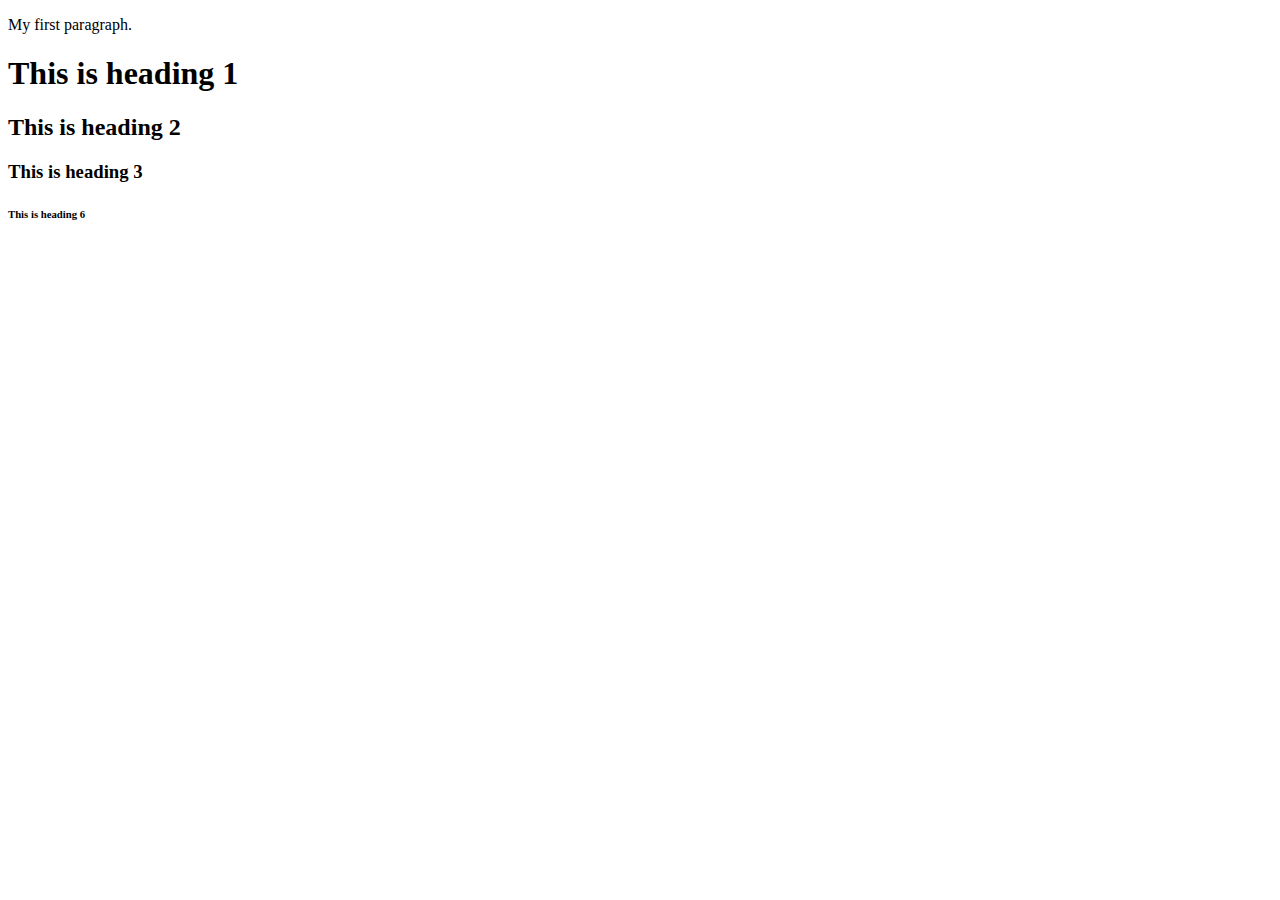
<file: index.html>
<!DOCTYPE html>
<html lang="en" dir="ltr">
  <head>
    <meta charset="utf-8">
    <title>Assignment 2: IT world</title>
  </head>
  <body>
    <p>My first paragraph.</p>
    <h1>This is heading 1</h1>
    <h2>This is heading 2</h2>
    <h3>This is heading 3</h3>
    <h6>This is heading 6</h6>
  
  </body>
</html>
</file>
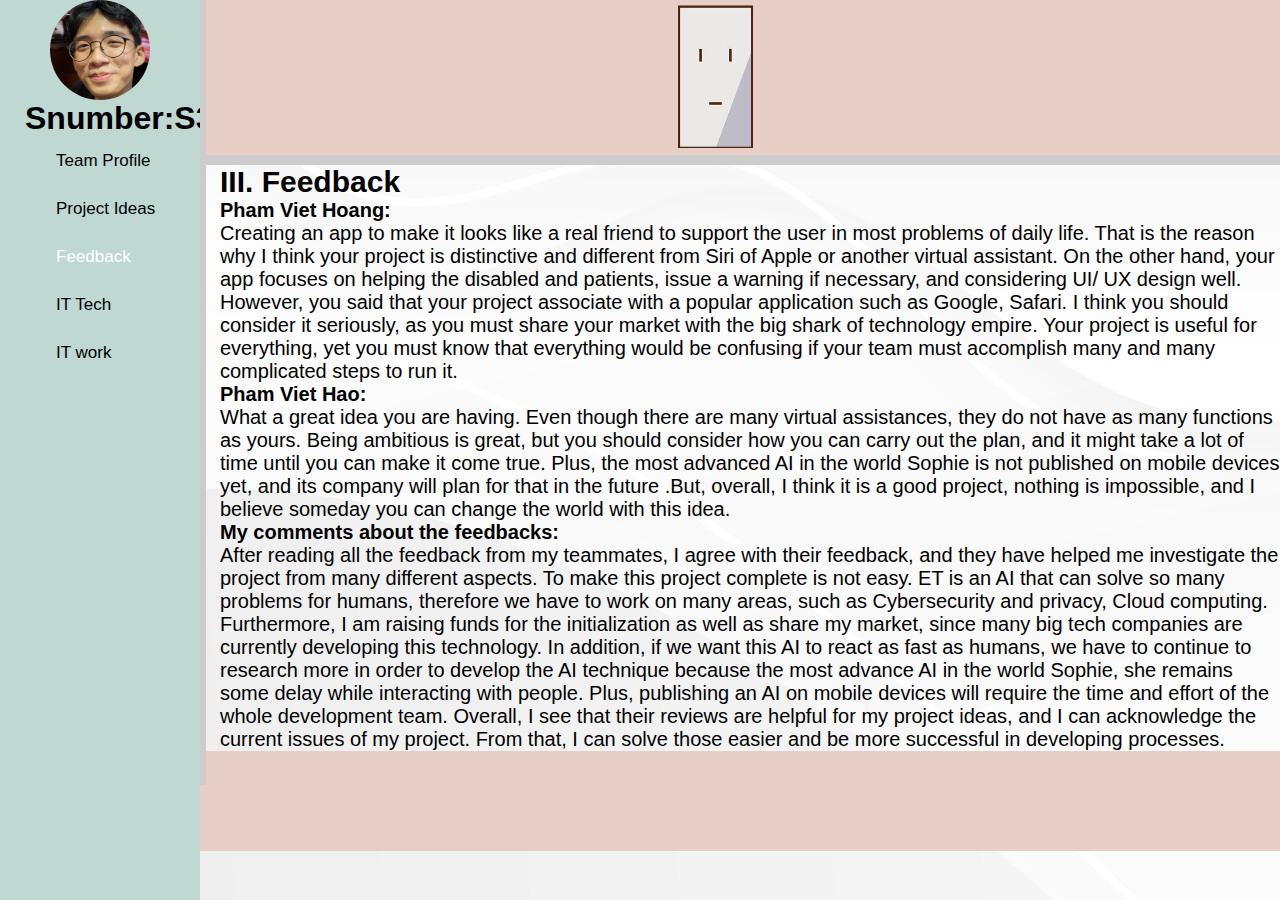
<file: Feedback.html>
<!DOCTYPE html>
<html lang="en" dir="ltr">
<head>
    <meta charset="utf-8">
    <title>Assignment 2: IT world</title>
    <link rel ="stylesheet" href="style.css">
    <link rel ="stylesheet" href="substyle.css">
<span class="vertical3">   </span>
</head>
<header>
    <img class="mochi" src="chara_7_full.png">
</header>
<span>   </span>
<span class="vertical3">   </span>

<body>
        <section>
             <nav>

                 <div>
                     <a href="https://www.facebook.com/dangkhoa6502/">
                     <img class="container" src="my_portrait.jpg"></a>

                <ul class= "first">
                    <h1 class="studentnumber"> Snumber:S3891667 </h1>
                </ul>

                  </div>

                <div class="navigation">
                  <ul>
                  <li> <a href="TeamProfile.html" class="active">Team Profile</a></li>


                  <li><a href="ProjectIdeas.html">Project Ideas</a></li>


                  <li class="active"><a href="Feedback.html">Feedback</a></li>


                  <li><a href="ITTech.html">IT Tech</a></li>


                  <li><a href="ITWork.html">IT work </a></li>
                  </ul>
                  </div>

                  <script src="https://code.jquery.com/jquery-3.3.1.js"></script>
                  <script type="text/javascript">
                      $(document).on("click","ul li",function(){
                        $(this).addClass('active').siblings().removeClass('active')
                      })
                  </script>

                  </nav>




             <div>
                <article >
                  <h1 class="FB">III. Feedback</h1>
                  <h2 class="FB">Pham Viet Hoang:   </h2>
                  <p class="FB">  Creating an app to make it looks like a real friend to support the user in most problems of daily life. That is the reason why I think your project is distinctive and different from Siri of Apple or another virtual assistant. On the other hand, your app focuses on helping the disabled and patients, issue a warning if necessary, and considering UI/ UX design well. However, you said that your project associate with a popular application such as Google, Safari. I think you should consider it seriously, as you must share your market with the big shark of technology empire. Your project is useful for everything, yet you must know that everything would be confusing if your team must accomplish many and many complicated steps to run it.  </p>
                  <h3 class="FB"> Pham Viet Hao:  </h3>
                  <p class="FB">  What a great idea you are having. Even though there are many virtual assistances, they do not have as many functions as yours. Being ambitious is great, but you should consider how you can carry out the plan, and it might take a lot of time until you can make it come true. Plus, the most advanced AI in the world Sophie is not published on mobile devices yet, and its company will plan for that in the future .But, overall, I think it is a good project, nothing is impossible, and I believe someday you can change the world with this idea. </p>
                  <h4 class="FB">  My comments about the feedbacks: </h4>
                  <p class="FB">After reading all the feedback from my teammates, I agree with their feedback, and they have helped me investigate the project from many different aspects. To make this project complete is not easy. ET is an AI that can solve so many problems for humans, therefore we have to work on many areas, such as Cybersecurity and privacy, Cloud computing. Furthermore, I am raising funds for the initialization as well as share my market, since many big tech companies are currently developing this technology. In addition, if we want this AI to react as fast as humans, we have to continue to research more in order to develop the AI technique because the most advance AI in the world Sophie, she remains some delay while interacting with people. Plus, publishing an AI on mobile devices will require the time and effort of the whole development team. Overall, I see that their reviews are helpful for my project ideas, and I can acknowledge the current issues of my project. From that, I can solve those easier and be more successful in developing processes.  </p>
                </article>


              </div>
            </section>




</body>
<footer>

  </footer>
</html>
</file>
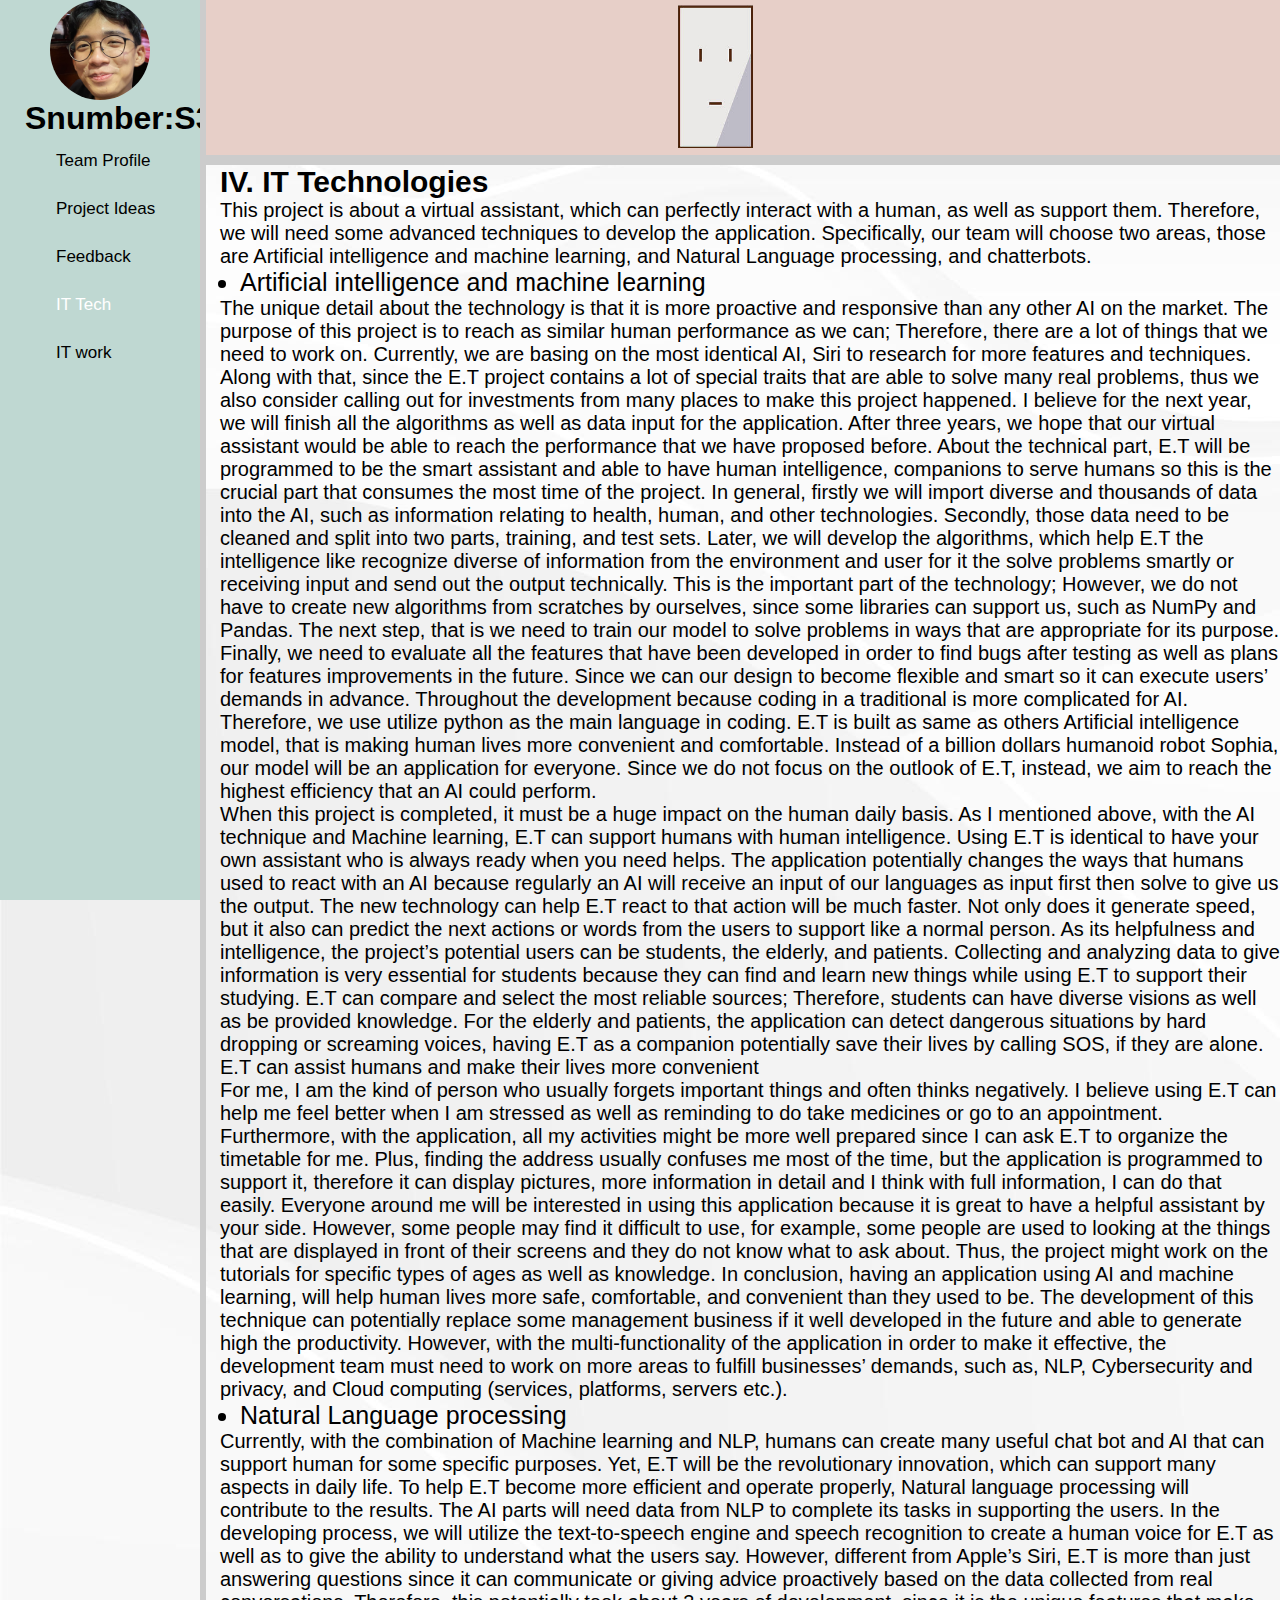
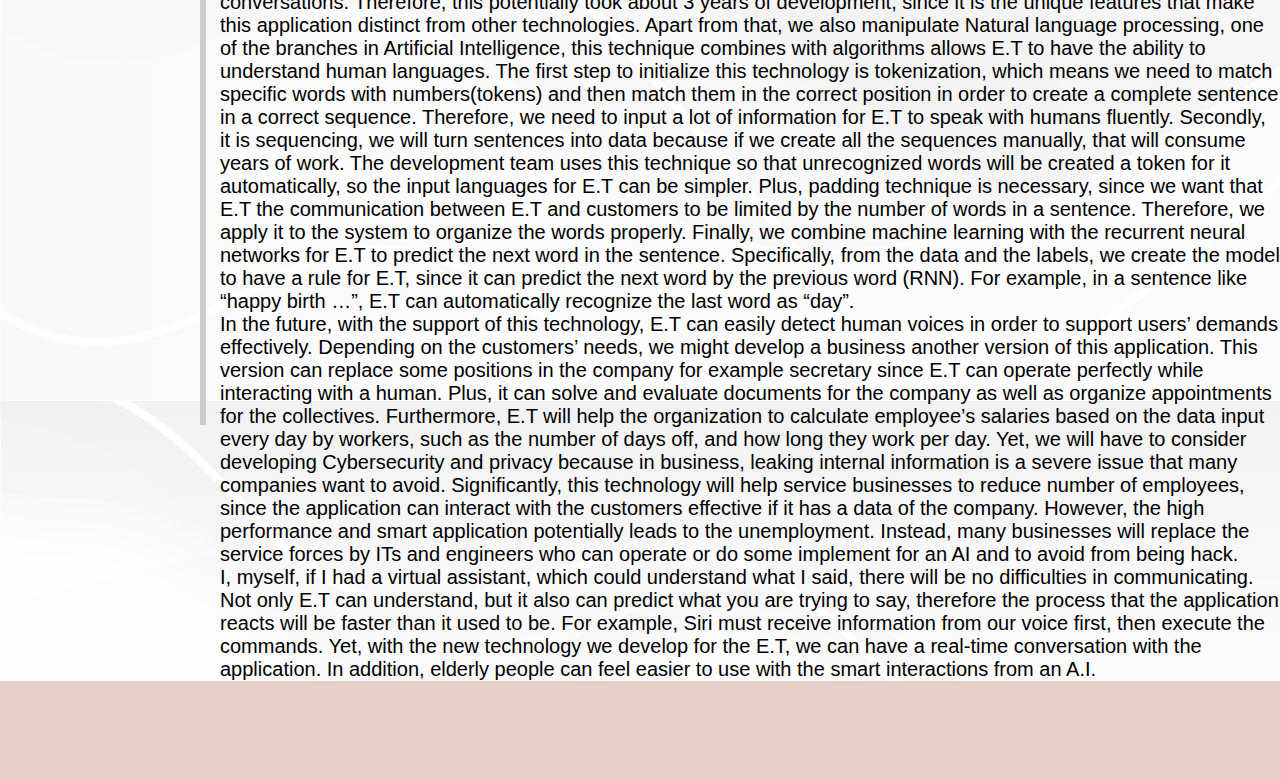
<file: ITTech.html>
<!DOCTYPE html>
<html lang="en" dir="ltr">
<head>
    <meta charset="utf-8">
    <title>Assignment 2: IT world</title>
    <link rel ="stylesheet" href="style.css">
    <link rel ="stylesheet" href="substyle.css">
<span class="vertical4">   </span>
</head>
<header>

    <img class="mochi" src="chara_7_full.png" >
</header>
<span>   </span>
<span class="vertical4">   </span>

<body>
        <section>
             <nav>

                 <div>
                     <a href="https://www.facebook.com/dangkhoa6502/">
                     <img class="container" src="my_portrait.jpg"></a>

                <ul class= "first">
                    <h1 class="studentnumber"> Snumber:S3891667 </h1>
                </ul>

                  </div>

                <div class="navigation">
                  <ul>
                  <li> <a href="TeamProfile.html" class="active">Team Profile</a></li>


                  <li><a href="ProjectIdeas.html">Project Ideas</a></li>


                  <li ><a href="Feedback.html">Feedback</a></li>


                  <li class="active"><a href="ITTech.html">IT Tech</a></li>


                  <li><a href="ITWork.html">IT work </a></li>
                  </ul>
                  </div>

                  <script src="https://code.jquery.com/jquery-3.3.1.js"></script>
                  <script type="text/javascript">
                      $(document).on("click","ul li",function(){
                        $(this).addClass('active').siblings().removeClass('active')
                      })
                  </script>

                  </nav>




             <div>
                <article >
                  <h1 class="ITTech" >IV. IT Technologies</h1>
                  <p class="ITTech">This project is about a virtual assistant, which can perfectly interact with a human, as well as support them. Therefore, we will need some advanced techniques to develop the application. Specifically, our team will choose two areas, those are Artificial intelligence and machine learning, and Natural Language processing, and chatterbots.  </p>
                  <li class="ITTech"> Artificial intelligence and machine learning </li>
                  <p class="ITTech"> The unique detail about the technology is that it is more proactive and responsive than any other AI on the market. The purpose of this project is to reach as similar human performance as we can; Therefore, there are a lot of things that we need to work on. Currently, we are basing on the most identical AI, Siri to research for more features and techniques. Along with that, since the E.T project contains a lot of special traits that are able to solve many real problems, thus we also consider calling out for investments from many places to make this project happened. I believe for the next year, we will finish all the algorithms as well as data input for the application. After three years, we hope that our virtual assistant would be able to reach the performance that we have proposed before. About the technical part, E.T will be programmed to be the smart assistant and able to have human intelligence, companions to serve humans so this is the crucial part that consumes the most time of the project. In general, firstly we will import diverse and thousands of data into the AI, such as information relating to health, human, and other technologies. Secondly, those data need to be cleaned and split into two parts, training, and test sets. Later, we will develop the algorithms, which help E.T the intelligence like recognize diverse of information from the environment and user for it the solve problems smartly or receiving input and send out the output technically. This is the important part of the technology; However, we do not have to create new algorithms from scratches by ourselves, since some libraries can support us, such as NumPy and Pandas. The next step, that is we need to train our model to solve problems in ways that are appropriate for its purpose. Finally, we need to evaluate all the features that have been developed in order to find bugs after testing as well as plans for features improvements in the future. Since we can our design to become flexible and smart so it can execute users’ demands in advance. Throughout the development because coding in a traditional is more complicated for AI. Therefore, we use utilize python as the main language in coding. E.T is built as same as others Artificial intelligence model, that is making human lives more convenient and comfortable. Instead of a billion dollars humanoid robot Sophia, our model will be an application for everyone. Since we do not focus on the outlook of E.T, instead, we aim to reach the highest efficiency that an AI could perform. </P>
                  <p class="ITTech">When this project is completed, it must be a huge impact on the human daily basis. As I mentioned above, with the AI technique and Machine learning, E.T can support humans with human intelligence. Using E.T is identical to have your own assistant who is always ready when you need helps. The application potentially changes the ways that humans used to react with an AI because regularly an AI will receive an input of our languages as input first then solve to give us the output. The new technology can help E.T react to that action will be much faster. Not only does it generate speed, but it also can predict the next actions or words from the users to support like a normal person. As its helpfulness and intelligence, the project’s potential users can be students, the elderly, and patients. Collecting and analyzing data to give information is very essential for students because they can find and learn new things while using E.T to support their studying. E.T can compare and select the most reliable sources; Therefore, students can have diverse visions as well as be provided knowledge. For the elderly and patients, the application can detect dangerous situations by hard dropping or screaming voices, having E.T as a companion potentially save their lives by calling SOS, if they are alone. E.T can assist humans and make their lives more convenient  </p>
                  <p class="ITTech"> For me, I am the kind of person who usually forgets important things and often thinks negatively. I believe using E.T can help me feel better when I am stressed as well as reminding to do take medicines or go to an appointment. Furthermore, with the application, all my activities might be more well prepared since I can ask E.T to organize the timetable for me. Plus, finding the address usually confuses me most of the time, but the application is programmed to support it, therefore it can display pictures, more information in detail and I think with full information, I can do that easily. Everyone around me will be interested in using this application because it is great to have a helpful assistant by your side. However, some people may find it difficult to use, for example, some people are used to looking at the things that are displayed in front of their screens and they do not know what to ask about. Thus, the project might work on the tutorials for specific types of ages as well as knowledge. In conclusion, having an application using AI and machine learning, will help human lives more safe, comfortable, and convenient than they used to be. The development of this technique can potentially replace some management business if it well developed in the future and able to generate high the productivity. However, with the multi-functionality of the application in order to make it effective, the development team must need to work on more areas to fulfill businesses’ demands, such as, NLP, Cybersecurity and privacy, and Cloud computing (services, platforms, servers etc.).  </p>
                  <li class="ITTech">Natural Language processing </li>
                  <p class ="ITTech">  Currently, with the combination of Machine learning and NLP, humans can create many useful chat bot and AI that can support human for some specific purposes. Yet, E.T will be the revolutionary innovation, which can support many aspects in daily life. To help E.T become more efficient and operate properly, Natural language processing will contribute to the results. The AI parts will need data from NLP to complete its tasks in supporting the users. In the developing process, we will utilize the text-to-speech engine and speech recognition to create a human voice for E.T as well as to give the ability to understand what the users say. However, different from Apple’s Siri, E.T is more than just answering questions since it can communicate or giving advice proactively based on the data collected from real conversations. Therefore, this potentially took about 3 years of development, since it is the unique features that make this application distinct from other technologies. Apart from that, we also manipulate Natural language processing, one of the branches in Artificial Intelligence, this technique combines with algorithms allows E.T to have the ability to understand human languages. The first step to initialize this technology is tokenization, which means we need to match specific words with numbers(tokens) and then match them in the correct position in order to create a complete sentence in a correct sequence. Therefore, we need to input a lot of information for E.T to speak with humans fluently. Secondly, it is sequencing, we will turn sentences into data because if we create all the sequences manually, that will consume years of work. The development team uses this technique so that unrecognized words will be created a token for it automatically, so the input languages for E.T can be simpler. Plus, padding technique is necessary, since we want that E.T the communication between E.T and customers to be limited by the number of words in a sentence. Therefore, we apply it to the system to organize the words properly. Finally, we combine machine learning with the recurrent neural networks for E.T to predict the next word in the sentence. Specifically, from the data and the labels, we create the model to have a rule for E.T, since it can predict the next word by the previous word (RNN). For example, in a sentence like “happy birth …”, E.T can automatically recognize the last word as “day”.  </p>
                  <p class="ITTech"> In the future, with the support of this technology, E.T can easily detect human voices in order to support users’ demands effectively. Depending on the customers’ needs, we might develop a business another version of this application. This version can replace some positions in the company for example secretary since E.T can operate perfectly while interacting with a human. Plus, it can solve and evaluate documents for the company as well as organize appointments for the collectives. Furthermore, E.T will help the organization to calculate employee’s salaries based on the data input every day by workers, such as the number of days off, and how long they work per day. Yet, we will have to consider developing Cybersecurity and privacy because in business, leaking internal information is a severe issue that many companies want to avoid. Significantly, this technology will help service businesses to reduce number of employees, since the application can interact with the customers effective if it has a data of the company. However, the high performance and smart application potentially leads to the unemployment. Instead, many businesses will replace the service forces by ITs and engineers who can operate or do some implement for an AI and to avoid from being hack.</p>
                  <p class="ITTech"> I, myself, if I had a virtual assistant, which could understand what I said, there will be no difficulties in communicating. Not only E.T can understand, but it also can predict what you are trying to say, therefore the process that the application reacts will be faster than it used to be. For example, Siri must receive information from our voice first, then execute the commands. Yet, with the new technology we develop for the E.T, we can have a real-time conversation with the application. In addition, elderly people can feel easier to use with the smart interactions from an A.I.</p>
                </article>


              </div>
            </section>




</body>
<footer>

  </footer>
</html>
</file>
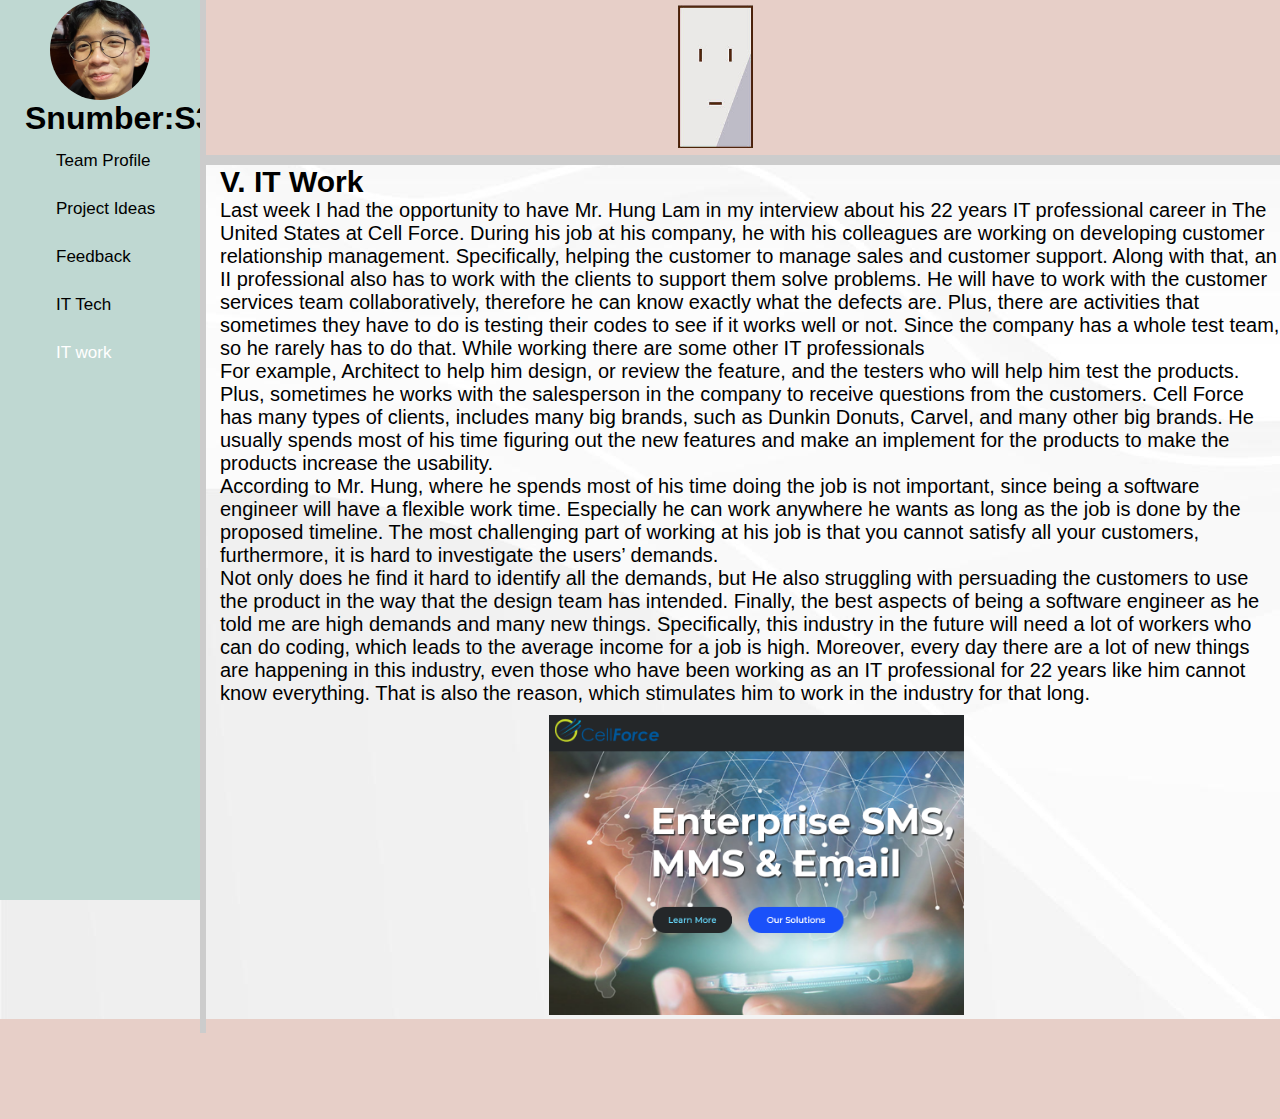
<file: ITWork.html>
<!DOCTYPE html>
<html lang="en" dir="ltr">
<head>
    <meta charset="utf-8">
    <title>Assignment 2: IT world</title>
    <link rel ="stylesheet" href="style.css">
    <link rel ="stylesheet" href="substyle.css">
<span class="vertical5">   </span>
</head>
<header>
    <img class="mochi" src="chara_7_full.png">
</header>
<span>   </span>
<span class="vertical5">   </span>
<body>
        <section>
             <nav>

                 <div>
                     <a href="https://www.facebook.com/dangkhoa6502/">
                     <img class="container" src="my_portrait.jpg"></a>

                <ul class= "first">
                    <h1 class="studentnumber"> Snumber:S3891667 </h1>
                </ul>

                  </div>

                <div class="navigation">
                  <ul>
                  <li> <a href="TeamProfile.html" class="active">Team Profile</a></li>


                  <li><a href="ProjectIdeas.html">Project Ideas</a></li>


                  <li ><a href="Feedback.html">Feedback</a></li>


                  <li ><a href="ITTech.html">IT Tech</a></li>


                  <li class="active"><a href="ITWork.html">IT work </a></li>
                  </ul>
                  </div>

                  <script src="https://code.jquery.com/jquery-3.3.1.js"></script>
                  <script type="text/javascript">
                      $(document).on("click","ul li",function(){
                        $(this).addClass('active').siblings().removeClass('active')
                      })
                  </script>

                  </nav>




             <div>
                <article >
                  <h1 class="IW" >V. IT Work</h1>
                  <p class="IW">  Last week I had the opportunity to have Mr. Hung Lam in my interview about his 22 years IT professional career in The United States at Cell Force. During his job at his company, he with his colleagues are working on developing customer relationship management. Specifically, helping the customer to manage sales and customer support. Along with that, an II professional also has to work with the clients to support them solve problems. He will have to work with the customer services team collaboratively, therefore he can know exactly what the defects are. Plus, there are activities that sometimes they have to do is testing their codes to see if it works well or not. Since the company has a whole test team, so he rarely has to do that. While working there are some other IT professionals </p>
                  <p class='IW'>For example, Architect to help him design, or review the feature, and the testers who will help him test the products. Plus, sometimes he works with the salesperson in the company to receive questions from the customers. Cell Force has many types of clients, includes many big brands, such as Dunkin Donuts, Carvel, and many other big brands. He usually spends most of his time figuring out the new features and make an implement for the products to make the products increase the usability. </p>
                  <p class="IW">According to Mr. Hung, where he spends most of his time doing the job is not important, since being a software engineer will have a flexible work time. Especially he can work anywhere he wants as long as the job is done by the proposed timeline. The most challenging part of working at his job is that you cannot satisfy all your customers, furthermore, it is hard to investigate the users’ demands. </p>
                  <p class="IW"> Not only does he find it hard to identify all the demands, but He also struggling with persuading the customers to use the product in the way that the design team has intended. Finally, the best aspects of being a software engineer as he told me are high demands and many new things. Specifically, this industry in the future will need a lot of workers who can do coding, which leads to the average income for a job is high. Moreover, every day there are a lot of new things are happening in this industry, even those who have been working as an IT professional for 22 years like him cannot know everything. That is also the reason, which stimulates him to work in the industry for that long.   </p>
                  <img class="company" src="CellForce.png">
                </article>


              </div>
            </section>




</body>
<footer>

  </footer>
</html>
</file>
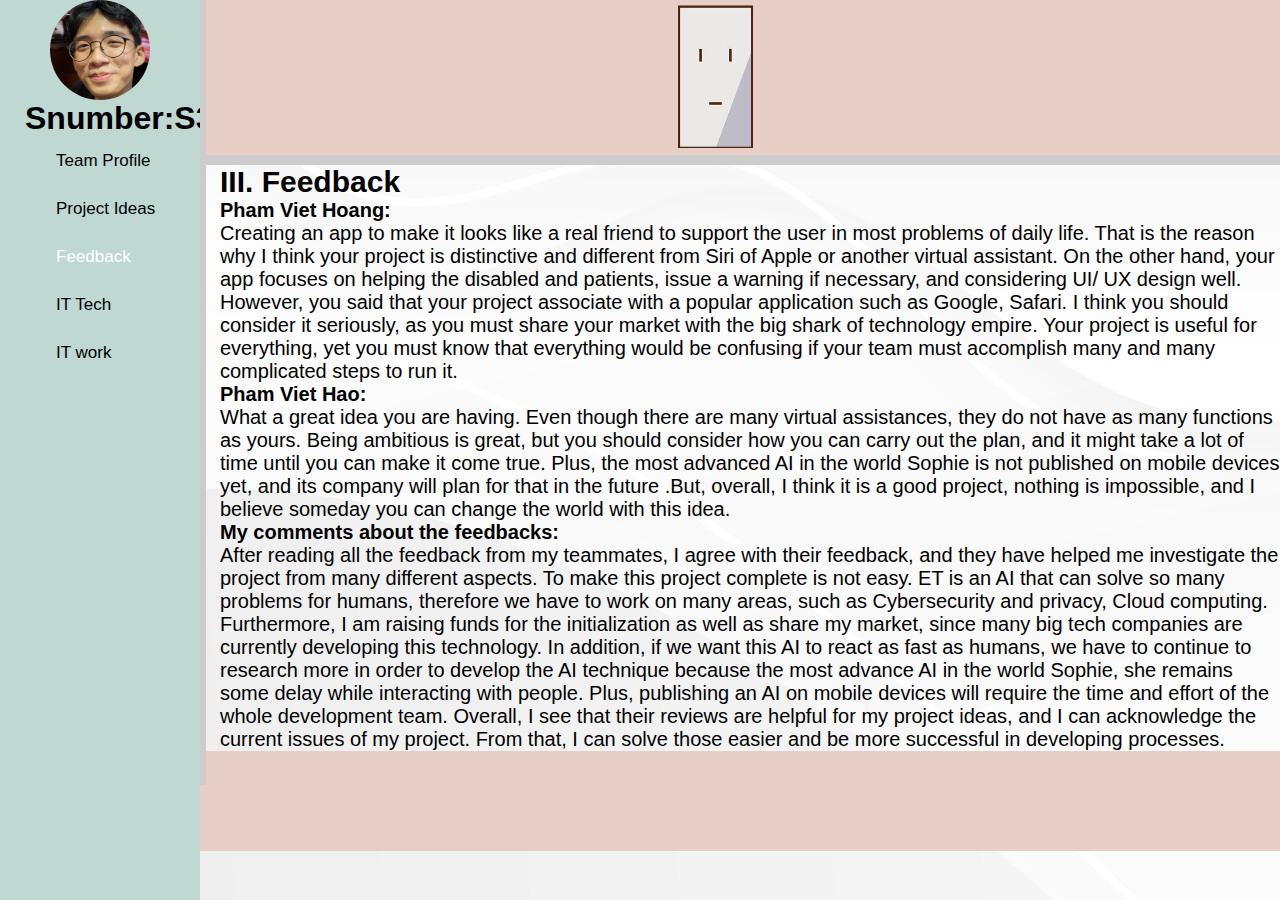
<file: IntroIT_project/Feedback.html>
<!DOCTYPE html>
<html lang="en" dir="ltr">
<head>
    <meta charset="utf-8">
    <title>Assignment 2: IT world</title>
    <link rel ="stylesheet" href="style.css">
    <link rel ="stylesheet" href="substyle.css">
<span class="vertical3">   </span>
</head>
<header>
    <img class="mochi" src="chara_7_full.png">
</header>
<span>   </span>
<span class="vertical3">   </span>

<body>
        <section>
             <nav>

                 <div>
                     <a href="https://www.facebook.com/dangkhoa6502/">
                     <img class="container" src="my_portrait.jpg"></a>

                <ul class= "first">
                    <h1 class="studentnumber"> Snumber:S3891667 </h1>
                </ul>

                  </div>

                <div class="navigation">
                  <ul>
                  <li> <a href="TeamProfile.html" class="active">Team Profile</a></li>


                  <li><a href="ProjectIdeas.html">Project Ideas</a></li>


                  <li class="active"><a href="Feedback.html">Feedback</a></li>


                  <li><a href="ITTech.html">IT Tech</a></li>


                  <li><a href="ITWork.html">IT work </a></li>
                  </ul>
                  </div>

                  <script src="https://code.jquery.com/jquery-3.3.1.js"></script>
                  <script type="text/javascript">
                      $(document).on("click","ul li",function(){
                        $(this).addClass('active').siblings().removeClass('active')
                      })
                  </script>

                  </nav>




             <div>
                <article >
                  <h1 class="FB">III. Feedback</h1>
                  <h2 class="FB">Pham Viet Hoang:   </h2>
                  <p class="FB">  Creating an app to make it looks like a real friend to support the user in most problems of daily life. That is the reason why I think your project is distinctive and different from Siri of Apple or another virtual assistant. On the other hand, your app focuses on helping the disabled and patients, issue a warning if necessary, and considering UI/ UX design well. However, you said that your project associate with a popular application such as Google, Safari. I think you should consider it seriously, as you must share your market with the big shark of technology empire. Your project is useful for everything, yet you must know that everything would be confusing if your team must accomplish many and many complicated steps to run it.  </p>
                  <h3 class="FB"> Pham Viet Hao:  </h3>
                  <p class="FB">  What a great idea you are having. Even though there are many virtual assistances, they do not have as many functions as yours. Being ambitious is great, but you should consider how you can carry out the plan, and it might take a lot of time until you can make it come true. Plus, the most advanced AI in the world Sophie is not published on mobile devices yet, and its company will plan for that in the future .But, overall, I think it is a good project, nothing is impossible, and I believe someday you can change the world with this idea. </p>
                  <h4 class="FB">  My comments about the feedbacks: </h4>
                  <p class="FB">After reading all the feedback from my teammates, I agree with their feedback, and they have helped me investigate the project from many different aspects. To make this project complete is not easy. ET is an AI that can solve so many problems for humans, therefore we have to work on many areas, such as Cybersecurity and privacy, Cloud computing. Furthermore, I am raising funds for the initialization as well as share my market, since many big tech companies are currently developing this technology. In addition, if we want this AI to react as fast as humans, we have to continue to research more in order to develop the AI technique because the most advance AI in the world Sophie, she remains some delay while interacting with people. Plus, publishing an AI on mobile devices will require the time and effort of the whole development team. Overall, I see that their reviews are helpful for my project ideas, and I can acknowledge the current issues of my project. From that, I can solve those easier and be more successful in developing processes.  </p>
                </article>


              </div>
            </section>




</body>
<footer>

  </footer>
</html>
</file>
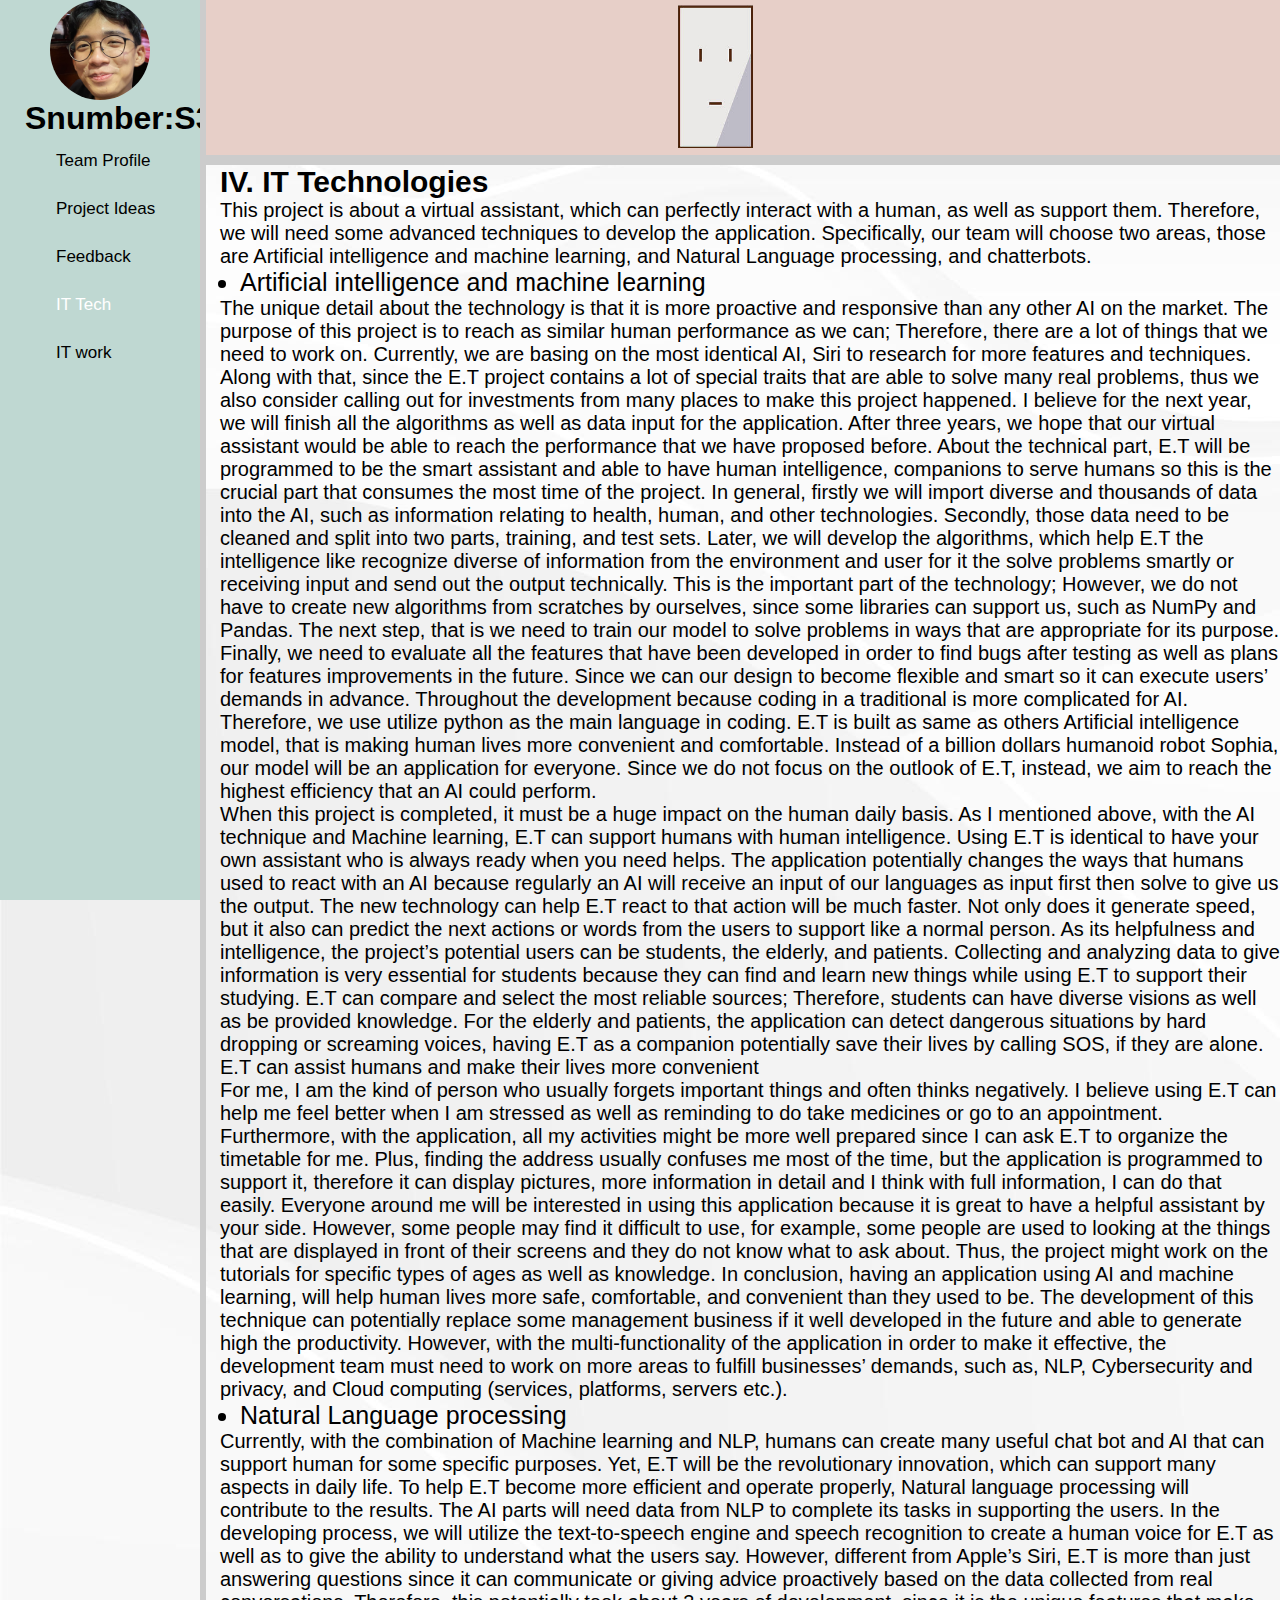
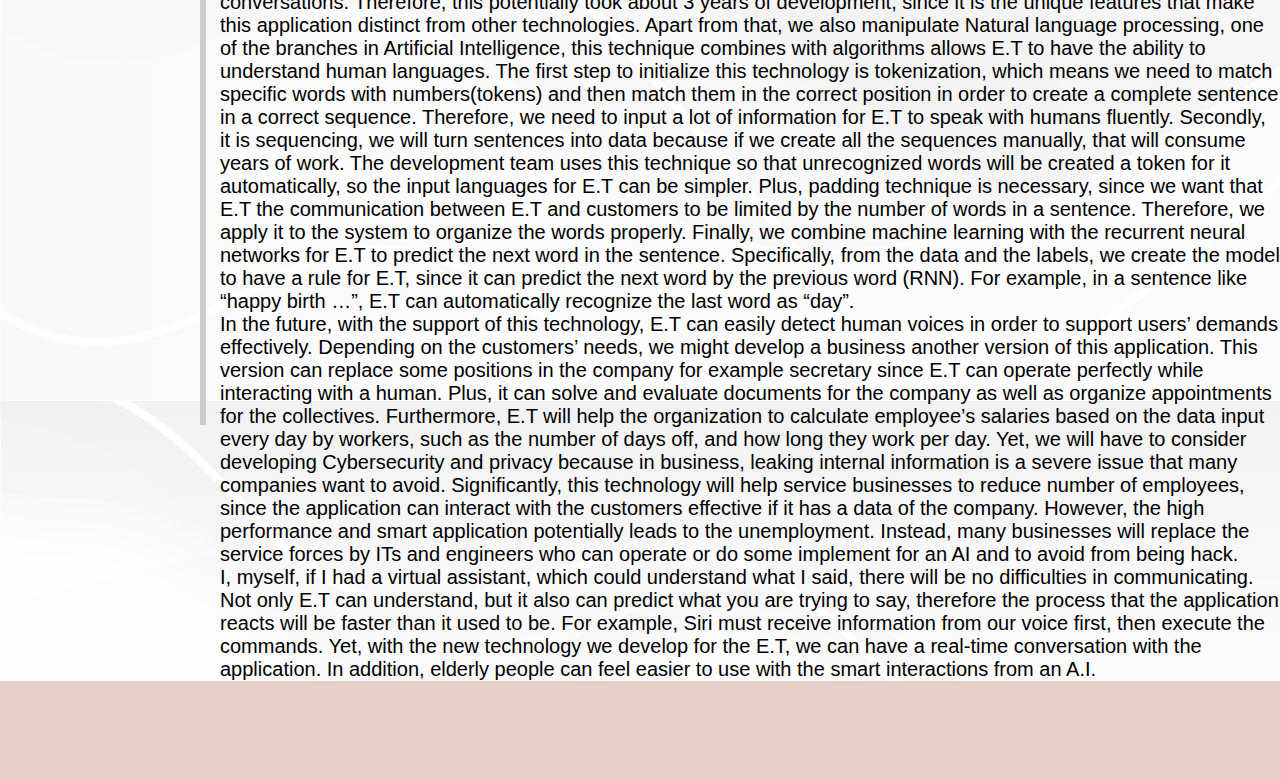
<file: IntroIT_project/ITTech.html>
<!DOCTYPE html>
<html lang="en" dir="ltr">
<head>
    <meta charset="utf-8">
    <title>Assignment 2: IT world</title>
    <link rel ="stylesheet" href="style.css">
    <link rel ="stylesheet" href="substyle.css">
<span class="vertical4">   </span>
</head>
<header>

    <img class="mochi" src="chara_7_full.png" >
</header>
<span>   </span>
<span class="vertical4">   </span>

<body>
        <section>
             <nav>

                 <div>
                     <a href="https://www.facebook.com/dangkhoa6502/">
                     <img class="container" src="my_portrait.jpg"></a>

                <ul class= "first">
                    <h1 class="studentnumber"> Snumber:S3891667 </h1>
                </ul>

                  </div>

                <div class="navigation">
                  <ul>
                  <li> <a href="TeamProfile.html" class="active">Team Profile</a></li>


                  <li><a href="ProjectIdeas.html">Project Ideas</a></li>


                  <li ><a href="Feedback.html">Feedback</a></li>


                  <li class="active"><a href="ITTech.html">IT Tech</a></li>


                  <li><a href="ITWork.html">IT work </a></li>
                  </ul>
                  </div>

                  <script src="https://code.jquery.com/jquery-3.3.1.js"></script>
                  <script type="text/javascript">
                      $(document).on("click","ul li",function(){
                        $(this).addClass('active').siblings().removeClass('active')
                      })
                  </script>

                  </nav>




             <div>
                <article >
                  <h1 class="ITTech" >IV. IT Technologies</h1>
                  <p class="ITTech">This project is about a virtual assistant, which can perfectly interact with a human, as well as support them. Therefore, we will need some advanced techniques to develop the application. Specifically, our team will choose two areas, those are Artificial intelligence and machine learning, and Natural Language processing, and chatterbots.  </p>
                  <li class="ITTech"> Artificial intelligence and machine learning </li>
                  <p class="ITTech"> The unique detail about the technology is that it is more proactive and responsive than any other AI on the market. The purpose of this project is to reach as similar human performance as we can; Therefore, there are a lot of things that we need to work on. Currently, we are basing on the most identical AI, Siri to research for more features and techniques. Along with that, since the E.T project contains a lot of special traits that are able to solve many real problems, thus we also consider calling out for investments from many places to make this project happened. I believe for the next year, we will finish all the algorithms as well as data input for the application. After three years, we hope that our virtual assistant would be able to reach the performance that we have proposed before. About the technical part, E.T will be programmed to be the smart assistant and able to have human intelligence, companions to serve humans so this is the crucial part that consumes the most time of the project. In general, firstly we will import diverse and thousands of data into the AI, such as information relating to health, human, and other technologies. Secondly, those data need to be cleaned and split into two parts, training, and test sets. Later, we will develop the algorithms, which help E.T the intelligence like recognize diverse of information from the environment and user for it the solve problems smartly or receiving input and send out the output technically. This is the important part of the technology; However, we do not have to create new algorithms from scratches by ourselves, since some libraries can support us, such as NumPy and Pandas. The next step, that is we need to train our model to solve problems in ways that are appropriate for its purpose. Finally, we need to evaluate all the features that have been developed in order to find bugs after testing as well as plans for features improvements in the future. Since we can our design to become flexible and smart so it can execute users’ demands in advance. Throughout the development because coding in a traditional is more complicated for AI. Therefore, we use utilize python as the main language in coding. E.T is built as same as others Artificial intelligence model, that is making human lives more convenient and comfortable. Instead of a billion dollars humanoid robot Sophia, our model will be an application for everyone. Since we do not focus on the outlook of E.T, instead, we aim to reach the highest efficiency that an AI could perform. </P>
                  <p class="ITTech">When this project is completed, it must be a huge impact on the human daily basis. As I mentioned above, with the AI technique and Machine learning, E.T can support humans with human intelligence. Using E.T is identical to have your own assistant who is always ready when you need helps. The application potentially changes the ways that humans used to react with an AI because regularly an AI will receive an input of our languages as input first then solve to give us the output. The new technology can help E.T react to that action will be much faster. Not only does it generate speed, but it also can predict the next actions or words from the users to support like a normal person. As its helpfulness and intelligence, the project’s potential users can be students, the elderly, and patients. Collecting and analyzing data to give information is very essential for students because they can find and learn new things while using E.T to support their studying. E.T can compare and select the most reliable sources; Therefore, students can have diverse visions as well as be provided knowledge. For the elderly and patients, the application can detect dangerous situations by hard dropping or screaming voices, having E.T as a companion potentially save their lives by calling SOS, if they are alone. E.T can assist humans and make their lives more convenient  </p>
                  <p class="ITTech"> For me, I am the kind of person who usually forgets important things and often thinks negatively. I believe using E.T can help me feel better when I am stressed as well as reminding to do take medicines or go to an appointment. Furthermore, with the application, all my activities might be more well prepared since I can ask E.T to organize the timetable for me. Plus, finding the address usually confuses me most of the time, but the application is programmed to support it, therefore it can display pictures, more information in detail and I think with full information, I can do that easily. Everyone around me will be interested in using this application because it is great to have a helpful assistant by your side. However, some people may find it difficult to use, for example, some people are used to looking at the things that are displayed in front of their screens and they do not know what to ask about. Thus, the project might work on the tutorials for specific types of ages as well as knowledge. In conclusion, having an application using AI and machine learning, will help human lives more safe, comfortable, and convenient than they used to be. The development of this technique can potentially replace some management business if it well developed in the future and able to generate high the productivity. However, with the multi-functionality of the application in order to make it effective, the development team must need to work on more areas to fulfill businesses’ demands, such as, NLP, Cybersecurity and privacy, and Cloud computing (services, platforms, servers etc.).  </p>
                  <li class="ITTech">Natural Language processing </li>
                  <p class ="ITTech">  Currently, with the combination of Machine learning and NLP, humans can create many useful chat bot and AI that can support human for some specific purposes. Yet, E.T will be the revolutionary innovation, which can support many aspects in daily life. To help E.T become more efficient and operate properly, Natural language processing will contribute to the results. The AI parts will need data from NLP to complete its tasks in supporting the users. In the developing process, we will utilize the text-to-speech engine and speech recognition to create a human voice for E.T as well as to give the ability to understand what the users say. However, different from Apple’s Siri, E.T is more than just answering questions since it can communicate or giving advice proactively based on the data collected from real conversations. Therefore, this potentially took about 3 years of development, since it is the unique features that make this application distinct from other technologies. Apart from that, we also manipulate Natural language processing, one of the branches in Artificial Intelligence, this technique combines with algorithms allows E.T to have the ability to understand human languages. The first step to initialize this technology is tokenization, which means we need to match specific words with numbers(tokens) and then match them in the correct position in order to create a complete sentence in a correct sequence. Therefore, we need to input a lot of information for E.T to speak with humans fluently. Secondly, it is sequencing, we will turn sentences into data because if we create all the sequences manually, that will consume years of work. The development team uses this technique so that unrecognized words will be created a token for it automatically, so the input languages for E.T can be simpler. Plus, padding technique is necessary, since we want that E.T the communication between E.T and customers to be limited by the number of words in a sentence. Therefore, we apply it to the system to organize the words properly. Finally, we combine machine learning with the recurrent neural networks for E.T to predict the next word in the sentence. Specifically, from the data and the labels, we create the model to have a rule for E.T, since it can predict the next word by the previous word (RNN). For example, in a sentence like “happy birth …”, E.T can automatically recognize the last word as “day”.  </p>
                  <p class="ITTech"> In the future, with the support of this technology, E.T can easily detect human voices in order to support users’ demands effectively. Depending on the customers’ needs, we might develop a business another version of this application. This version can replace some positions in the company for example secretary since E.T can operate perfectly while interacting with a human. Plus, it can solve and evaluate documents for the company as well as organize appointments for the collectives. Furthermore, E.T will help the organization to calculate employee’s salaries based on the data input every day by workers, such as the number of days off, and how long they work per day. Yet, we will have to consider developing Cybersecurity and privacy because in business, leaking internal information is a severe issue that many companies want to avoid. Significantly, this technology will help service businesses to reduce number of employees, since the application can interact with the customers effective if it has a data of the company. However, the high performance and smart application potentially leads to the unemployment. Instead, many businesses will replace the service forces by ITs and engineers who can operate or do some implement for an AI and to avoid from being hack.</p>
                  <p class="ITTech"> I, myself, if I had a virtual assistant, which could understand what I said, there will be no difficulties in communicating. Not only E.T can understand, but it also can predict what you are trying to say, therefore the process that the application reacts will be faster than it used to be. For example, Siri must receive information from our voice first, then execute the commands. Yet, with the new technology we develop for the E.T, we can have a real-time conversation with the application. In addition, elderly people can feel easier to use with the smart interactions from an A.I.</p>
                </article>


              </div>
            </section>




</body>
<footer>

  </footer>
</html>
</file>
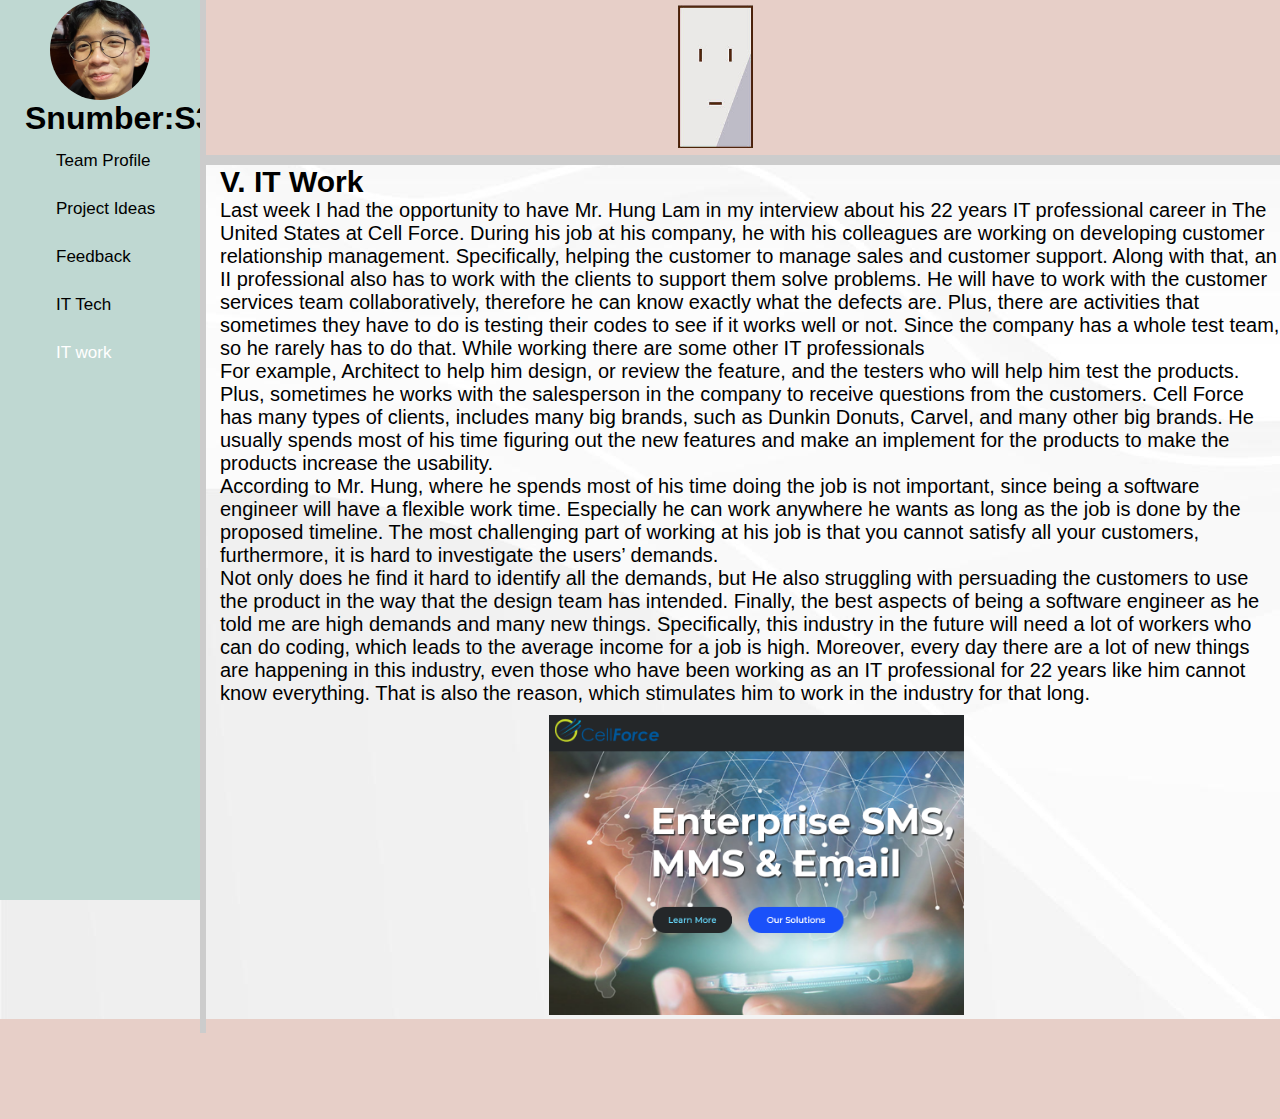
<file: IntroIT_project/ITWork.html>
<!DOCTYPE html>
<html lang="en" dir="ltr">
<head>
    <meta charset="utf-8">
    <title>Assignment 2: IT world</title>
    <link rel ="stylesheet" href="style.css">
    <link rel ="stylesheet" href="substyle.css">
<span class="vertical5">   </span>
</head>
<header>
    <img class="mochi" src="chara_7_full.png">
</header>
<span>   </span>
<span class="vertical5">   </span>
<body>
        <section>
             <nav>

                 <div>
                     <a href="https://www.facebook.com/dangkhoa6502/">
                     <img class="container" src="my_portrait.jpg"></a>

                <ul class= "first">
                    <h1 class="studentnumber"> Snumber:S3891667 </h1>
                </ul>

                  </div>

                <div class="navigation">
                  <ul>
                  <li> <a href="TeamProfile.html" class="active">Team Profile</a></li>


                  <li><a href="ProjectIdeas.html">Project Ideas</a></li>


                  <li ><a href="Feedback.html">Feedback</a></li>


                  <li ><a href="ITTech.html">IT Tech</a></li>


                  <li class="active"><a href="ITWork.html">IT work </a></li>
                  </ul>
                  </div>

                  <script src="https://code.jquery.com/jquery-3.3.1.js"></script>
                  <script type="text/javascript">
                      $(document).on("click","ul li",function(){
                        $(this).addClass('active').siblings().removeClass('active')
                      })
                  </script>

                  </nav>




             <div>
                <article >
                  <h1 class="IW" >V. IT Work</h1>
                  <p class="IW">  Last week I had the opportunity to have Mr. Hung Lam in my interview about his 22 years IT professional career in The United States at Cell Force. During his job at his company, he with his colleagues are working on developing customer relationship management. Specifically, helping the customer to manage sales and customer support. Along with that, an II professional also has to work with the clients to support them solve problems. He will have to work with the customer services team collaboratively, therefore he can know exactly what the defects are. Plus, there are activities that sometimes they have to do is testing their codes to see if it works well or not. Since the company has a whole test team, so he rarely has to do that. While working there are some other IT professionals </p>
                  <p class='IW'>For example, Architect to help him design, or review the feature, and the testers who will help him test the products. Plus, sometimes he works with the salesperson in the company to receive questions from the customers. Cell Force has many types of clients, includes many big brands, such as Dunkin Donuts, Carvel, and many other big brands. He usually spends most of his time figuring out the new features and make an implement for the products to make the products increase the usability. </p>
                  <p class="IW">According to Mr. Hung, where he spends most of his time doing the job is not important, since being a software engineer will have a flexible work time. Especially he can work anywhere he wants as long as the job is done by the proposed timeline. The most challenging part of working at his job is that you cannot satisfy all your customers, furthermore, it is hard to investigate the users’ demands. </p>
                  <p class="IW"> Not only does he find it hard to identify all the demands, but He also struggling with persuading the customers to use the product in the way that the design team has intended. Finally, the best aspects of being a software engineer as he told me are high demands and many new things. Specifically, this industry in the future will need a lot of workers who can do coding, which leads to the average income for a job is high. Moreover, every day there are a lot of new things are happening in this industry, even those who have been working as an IT professional for 22 years like him cannot know everything. That is also the reason, which stimulates him to work in the industry for that long.   </p>
                  <img class="company" src="CellForce.png">
                </article>


              </div>
            </section>




</body>
<footer>

  </footer>
</html>
</file>
<file: style.css>
* {
  box-sizing: border-box;
  margin: auto;
}

 

header{

  padding: 5px;
  text-align: center;
  font-size: 10px;
  color: white;
  margin-top:0px;
  background: #E7CFC8;


}



body {
  background:url("background.jpg");


}

footer{
  padding: 50px;
  text-align: center;
  font-size: 10px;
  color: white;
  margin-bottom: 0px;
  background: #E7CFC8;
  height: auto;

}

article.firstpara{
  text-align: left;
}

nav {
  height: 100%;
  width: 200px;
  position: fixed;
  z-index: 1;
  top: 0;
  left: 0;
  background-color:#BFD8D2;
  overflow-x: hidden;
  font-family: Arial, Helvetica, sans-serif;

}


ul.first{
  list-style-type: none;
  list-style-position:inside;
  margin-left: -15px



}

article {
  margin-left: 200px;
  padding-left: 20px;

}


article.secondpara{
  background-color:#F1E0B0
}

.container {
  display: block;
  margin-left: auto;
  margin-right: auto;
  width: 50%;
  border-radius: 50px
 }


/* TeamProfile */
h1.studentnumber{
  color:black;


}
h1.TeamProfile{
    font-size: 30px;
    font-family: Arial, Helvetica, sans-serif;
}
p.p1{
  font-size: 20px;
  font-family: Arial, Helvetica, sans-serif;
}
p.p2{
  font-size: 20px;
  font-family: Arial, Helvetica, sans-serif;
}






p.PI{
  font-size: 20px;
  font-family: Arial, Helvetica, sans-serif;


}


/* ProjectIdeas*/

h1.ProjectIdeas{
  font-size: 30px;
  font-family: Arial, Helvetica, sans-serif;
}

h2.ProjectIdeas{
  font-size: 25px;
  font-family: Arial, Helvetica, sans-serif;
}

h3.ProjectIdeas{
  font-size: 25px;
  font-family: Arial, Helvetica, sans-serif;
}

h4.ProjectIdeas{
  font-size: 25px;
  font-family: Arial, Helvetica, sans-serif;
}

h5.ProjectIdeas{
  font-size: 20px;
  font-family: Arial, Helvetica, sans-serif;
}

h6.ProjectIdeas{
  font-size: 20px;
  font-family: Arial, Helvetica, sans-serif;
}

h1.ProjectIdeas2{
  font-size: 20px;
  font-family: Arial, Helvetica, sans-serif;
}

p.PI{
  font-size: 20px;
  font-family: Arial, Helvetica, sans-serif;
}


/* Feedback */
h1.FB{
  font-size: 30px;
  font-family: Arial, Helvetica, sans-serif;
}

h2.FB{
  font-size: 20px;
  font-family: Arial, Helvetica, sans-serif;
}


h3.FB{
  font-size: 20px;
  font-family: Arial, Helvetica, sans-serif;
}

h4.FB{
  font-size: 20px;
  font-family: Arial, Helvetica, sans-serif;
}

p.FB{
  font-size: 20px;
  font-family: Arial, Helvetica, sans-serif;
}




/*IT Tech  */
h1.ITTech{
  font-size: 30px;
  font-family: Arial, Helvetica, sans-serif;
}


li.ITTech{
  font-size: 25px;
  font-family: Arial, Helvetica, sans-serif;
  margin-left: 20px;
}


p.ITTech{
  font-size: 20px;
  font-family: Arial, Helvetica, sans-serif;
}



/*IT Work  */

h1.IW{
  font-size: 30px;
  font-family: Arial, Helvetica, sans-serif;
}
p.IW{
  font-size: 20px;
  font-family: Arial, Helvetica, sans-serif;
}
</file>
<file: substyle.css>
.navigation{
  overflow: hidden;
  background-color:#BFD8D2;
  margin: center;
}

.navigation a {
  float: left;
  color: black;
  text-align: center;
  padding: 14px 16px;
  text-decoration: none;
  font-size: 17px;
  margin: center;

}

ul li a:hover {
  background-color: #89AEB2   ;
  color: black;
  margin: center;
}

ul li{
  list-style: none;
  margin-left:center;
}

ul li a {
  position: relative;
}

ul li.active a {
  background-color:#BFD8D2;;
  color: white;
  margin: auto;
}

.headerpic{

  width: 50%;
  height: 50%;
}


.mochi{
  width: 75px;
  margin-left: 150px;
}


span{
  border-bottom: 10px solid #ccc;
  display: block;
}

span.vertical1{
  border-left: 6px solid #ccc;
  display: block;

  height: 1365px;
  position: absolute;
  left:200px;

}


span.vertical2{
  border-left: 6px solid #ccc;
  display: block;

  height: 1930px;
  position: absolute;
  left:200px;

}

span.vertical3{
  border-left: 6px solid #ccc;
  display: block;

  height: 620px;
  position: absolute;
  left:200px;

}

span.vertical4{
  border-left: 6px solid #ccc;
  display: block;

  height: 1860px;
  position: absolute;
  left:200px;

}

span.vertical5{
  border-left: 6px solid #ccc;
  display: block;

  height: 868px;
  position: absolute;
  left:200px;

}

img.Hoang{
  height:450px;
  margin-left:30%;
  margin-top: 10px;
}

p.Hoang{
  font-size: 20px;
  font-family: Arial, Helvetica, sans-serif;



}


img.Hao{
  height:450px;
  margin-left:30%;
  margin-top: 10px;
}


img.AIpic{
  height:300px;
  margin-left:31%;
  margin-top: 10px;
}

img.homepic{
  height:300px;
  margin-left:28%;
  margin-top: 10px;
}

img.patientpic{
  height:300px;
  margin-left:39%;
  margin-top: 10px;
}


p.Hao{
  font-size: 20px;
  font-family: Arial, Helvetica, sans-serif;
}


img.company{
  height:300px;
  width: auto;
  margin-left:31%;
  margin-top: 10px;
}
</file>
<file: IntroIT_project/style.css>
* {
  box-sizing: border-box;
  margin: auto;
}

 

header{

  padding: 5px;
  text-align: center;
  font-size: 10px;
  color: white;
  margin-top:0px;
  background: #E7CFC8;


}



body {
  background:url("background.jpg");


}

footer{
  padding: 50px;
  text-align: center;
  font-size: 10px;
  color: white;
  margin-bottom: 0px;
  background: #E7CFC8;
  height: auto;

}

article.firstpara{
  text-align: left;
}

nav {
  height: 100%;
  width: 200px;
  position: fixed;
  z-index: 1;
  top: 0;
  left: 0;
  background-color:#BFD8D2;
  overflow-x: hidden;
  font-family: Arial, Helvetica, sans-serif;

}


ul.first{
  list-style-type: none;
  list-style-position:inside;
  margin-left: -15px



}

article {
  margin-left: 200px;
  padding-left: 20px;

}


article.secondpara{
  background-color:#F1E0B0
}

.container {
  display: block;
  margin-left: auto;
  margin-right: auto;
  width: 50%;
  border-radius: 50px
 }


/* TeamProfile */
h1.studentnumber{
  color:black;


}
h1.TeamProfile{
    font-size: 30px;
    font-family: Arial, Helvetica, sans-serif;
}
p.p1{
  font-size: 20px;
  font-family: Arial, Helvetica, sans-serif;
}
p.p2{
  font-size: 20px;
  font-family: Arial, Helvetica, sans-serif;
}






p.PI{
  font-size: 20px;
  font-family: Arial, Helvetica, sans-serif;


}


/* ProjectIdeas*/

h1.ProjectIdeas{
  font-size: 30px;
  font-family: Arial, Helvetica, sans-serif;
}

h2.ProjectIdeas{
  font-size: 25px;
  font-family: Arial, Helvetica, sans-serif;
}

h3.ProjectIdeas{
  font-size: 25px;
  font-family: Arial, Helvetica, sans-serif;
}

h4.ProjectIdeas{
  font-size: 25px;
  font-family: Arial, Helvetica, sans-serif;
}

h5.ProjectIdeas{
  font-size: 20px;
  font-family: Arial, Helvetica, sans-serif;
}

h6.ProjectIdeas{
  font-size: 20px;
  font-family: Arial, Helvetica, sans-serif;
}

h1.ProjectIdeas2{
  font-size: 20px;
  font-family: Arial, Helvetica, sans-serif;
}

p.PI{
  font-size: 20px;
  font-family: Arial, Helvetica, sans-serif;
}


/* Feedback */
h1.FB{
  font-size: 30px;
  font-family: Arial, Helvetica, sans-serif;
}

h2.FB{
  font-size: 20px;
  font-family: Arial, Helvetica, sans-serif;
}


h3.FB{
  font-size: 20px;
  font-family: Arial, Helvetica, sans-serif;
}

h4.FB{
  font-size: 20px;
  font-family: Arial, Helvetica, sans-serif;
}

p.FB{
  font-size: 20px;
  font-family: Arial, Helvetica, sans-serif;
}




/*IT Tech  */
h1.ITTech{
  font-size: 30px;
  font-family: Arial, Helvetica, sans-serif;
}


li.ITTech{
  font-size: 25px;
  font-family: Arial, Helvetica, sans-serif;
  margin-left: 20px;
}


p.ITTech{
  font-size: 20px;
  font-family: Arial, Helvetica, sans-serif;
}



/*IT Work  */

h1.IW{
  font-size: 30px;
  font-family: Arial, Helvetica, sans-serif;
}
p.IW{
  font-size: 20px;
  font-family: Arial, Helvetica, sans-serif;
}
</file>
<file: IntroIT_project/substyle.css>
.navigation{
  overflow: hidden;
  background-color:#BFD8D2;
  margin: center;
}

.navigation a {
  float: left;
  color: black;
  text-align: center;
  padding: 14px 16px;
  text-decoration: none;
  font-size: 17px;
  margin: center;

}

ul li a:hover {
  background-color: #89AEB2   ;
  color: black;
  margin: center;
}

ul li{
  list-style: none;
  margin-left:center;
}

ul li a {
  position: relative;
}

ul li.active a {
  background-color:#BFD8D2;;
  color: white;
  margin: auto;
}

.headerpic{

  width: 50%;
  height: 50%;
}


.mochi{
  width: 75px;
  margin-left: 150px;
}


span{
  border-bottom: 10px solid #ccc;
  display: block;
}

span.vertical1{
  border-left: 6px solid #ccc;
  display: block;

  height: 1365px;
  position: absolute;
  left:200px;

}


span.vertical2{
  border-left: 6px solid #ccc;
  display: block;

  height: 1930px;
  position: absolute;
  left:200px;

}

span.vertical3{
  border-left: 6px solid #ccc;
  display: block;

  height: 620px;
  position: absolute;
  left:200px;

}

span.vertical4{
  border-left: 6px solid #ccc;
  display: block;

  height: 1860px;
  position: absolute;
  left:200px;

}

span.vertical5{
  border-left: 6px solid #ccc;
  display: block;

  height: 868px;
  position: absolute;
  left:200px;

}

img.Hoang{
  height:450px;
  margin-left:30%;
  margin-top: 10px;
}

p.Hoang{
  font-size: 20px;
  font-family: Arial, Helvetica, sans-serif;



}


img.Hao{
  height:450px;
  margin-left:30%;
  margin-top: 10px;
}


img.AIpic{
  height:300px;
  margin-left:31%;
  margin-top: 10px;
}

img.homepic{
  height:300px;
  margin-left:28%;
  margin-top: 10px;
}

img.patientpic{
  height:300px;
  margin-left:39%;
  margin-top: 10px;
}


p.Hao{
  font-size: 20px;
  font-family: Arial, Helvetica, sans-serif;
}


img.company{
  height:300px;
  width: auto;
  margin-left:31%;
  margin-top: 10px;
}
</file>
